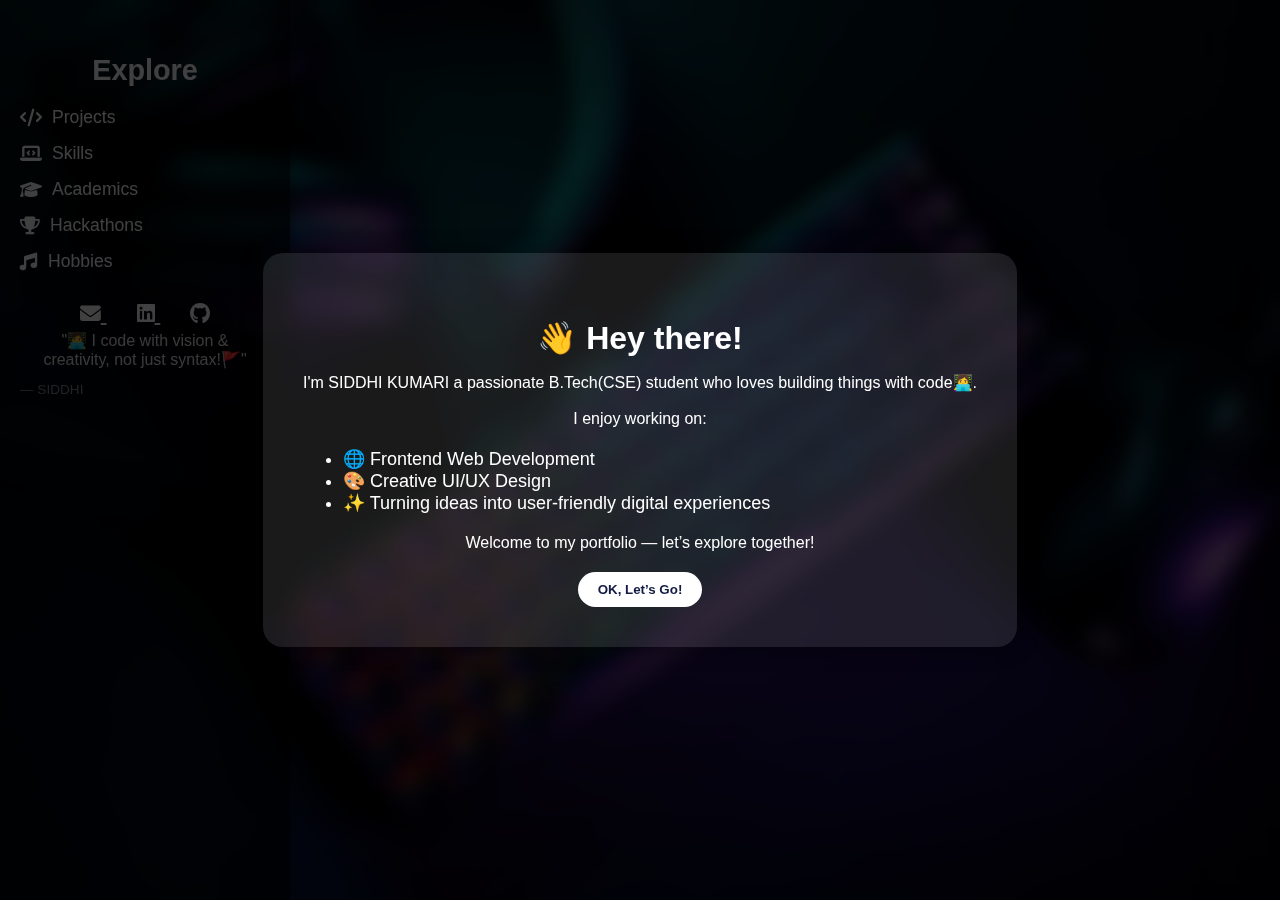
<file: explore.html>
<!DOCTYPE html>
<html lang="en">
<head>
  <meta charset="UTF-8" />
  <meta name="viewport" content="width=device-width, initial-scale=1.0"/>
  <title>Explore Siddhi's World</title>
  <link rel="stylesheet" href="explore.css" />
  <script defer src="explore.js"></script>
  <link rel="stylesheet" href="https://cdnjs.cloudflare.com/ajax/libs/font-awesome/6.4.0/css/all.min.css"/>
  <script>
    function showCertificate(id) {
      const img = document.getElementById(id);
      img.style.display = img.style.display === 'block' ? 'none' : 'block';
    }
  </script>
</head>
<body>
  <button class="menu-toggle" onclick="toggleSidebar()">☰</button>

  <div class="intro-popup" id="intro-popup">
    <div class="intro-box">
      <h2>👋 Hey there!</h2>
      <p>I'm SIDDHI KUMARI a passionate B.Tech(CSE) student who loves building things with code👩‍💻.<br><br>
        I enjoy working on:
        <ul style="text-align:left; margin-top: 10px;">
          <li>🌐 Frontend Web Development</li>
          <li>🎨 Creative UI/UX Design</li>
          <li>✨ Turning ideas into user-friendly digital experiences</li>
        </ul>
      </p>
      <p style="margin-top: 15px;">Welcome to my portfolio — let’s explore together!</p>
      <button onclick="closeIntro()">OK, Let’s Go!</button>
    </div>
  </div>

  <div class="glass-overlay">
    <div class="sidebar">
      <h2>Explore</h2>
      <ul>
        <li onclick="showSection('projects')"><i class="fas fa-code"></i> Projects</li>
        <li onclick="showSection('skills')"><i class="fas fa-laptop-code"></i> Skills</li>
        <li onclick="showSection('academics')"><i class="fas fa-graduation-cap"></i> Academics</li>
        <li onclick="showSection('hackathons')"><i class="fas fa-trophy"></i> Hackathons</li>
        <li onclick="showSection('hobbies')"><i class="fas fa-music"></i> Hobbies</li>
      </ul>
      <div class="footer-icons">
  <a href="mailto:siddhikumari055@gmail.com" target="_blank" title="Gmail">
    <i class="fas fa-envelope"></i>
  </a>
  <a href="https://www.linkedin.com/in/siddhi-kumari-345709325" target="_blank" title="LinkedIn">
    <i class="fab fa-linkedin"></i>
  </a>
  <a href="https://github.com/2wards" target="_blank" title="GitHub">
    <i class="fab fa-github"></i>
  </a>
</div>
      <div class="connect-quote">
        "👩‍💻 I code with vision & creativity, not just syntax!🚩"
      </div>
      <p style="font-size: 0.85rem; color: #888; align-items: last baseline;">— SIDDHI</p>
    </div>

    <div class="content-panel">
      <div class="content-panel">
      <div class="content" id="projects">
        <h2>💼 Projects</h2>
        <div>
          <h3>📦 Amazon Clone (Static Webpage)<a href="https://2wards.github.io/Amazon-clone/" target="_blank" style="color:#00ffd0; margin-right: 15px;">View</a></h3>
          <p><strong>Tech:</strong> HTML, CSS</p>
          <p>My first web dev project — a static clone of Amazon's homepage.</p>
        </div>
        <div>
          <h3>💊 Prescription-Based Medicine App <a href="https://github.com/2wards/medicine-app" target="_blank" style="color:#00ffd0;">View</a></h3>
          <p><strong>Tech:</strong> React Native, Firebase, Git</p>
          <p>Hackathon project focused on scanning prescriptions, tracking treatment history, and sending reminders.</p>
        </div>
        <div>
          <h3>🧑‍💻 Personal Portfolio Website</h3>
          <p><strong>Tech:</strong> HTML, CSS, JavaScript, Tailwind CSS, Vanta.js</p>
          <p>Designed and developed my own portfolio...</p>
        </div>
        <div>
          <h3>🚧 Currently Working On</h3>
          <ul>
            <li>Building a beginner-level UI/UX project</li>
            <li>Learning AI fundamentals...</li>
          </ul>
        </div>
      </div>
      <div class="content" id="skills">
        <h2>🛠️ Skills</h2>
        <ul>
          <li><strong>Frontend:</strong> HTML, CSS, JavaScript, Tailwind(Basics), Bootstrap, React(Exploring)</li>
          <li><strong>Tools:</strong> Git, GitHub, VS Code, Canva</li>
          <li><strong>Languages:</strong> Python, C++(DSA-learning),OOP</li>
          <li><strong>Soft Skills:</strong> Teamwork, Communication, Creativity</li>
        </ul>
      </div>
        <!-- Academics -->
<div class="content" id="academics">
  <h2>🎓 Academics</h2>
  <ul>
    <li>
      <strong>Schooling (CBSE) – DAV Public School, Gandhinagar, Ranchi, Jharkhand</strong><br />
      ▪️ <strong>10th Grade:</strong> 90.20%  
      <a href="https://drive.google.com/file/d/15suyWJ5vLFfyJW6DEsZ0L1lK0Hm0oDAt/view?usp=sharing" target="_blank">🎗️got Award</a><br />
      ▪️ <strong>12th Grade:</strong> 85.02%
    </li>
    <br />

    <li>
      <strong>B.Tech – C.V. Raman Global University,Bhubaneswar,Odisha</strong><br />
      ▪️ <strong>1st Sem SGPA:</strong> 8.60<br />
      ▪️ <strong>2nd Sem SGPA:</strong> 9.05  
    </li>
  </ul>
</div>
<!-- Hackathons -->
<div class="content" id="hackathons">
  <h2>🚀 Hackathons</h2>

  <!-- Hacksagon 2025 -->
  <div class="hack-card">
    <h3>Hacksagon 2025 – ABV-IIITM Gwalior</h3>
    <p>
      Built a smart fishery system using IoT and AI to combat overfishing and bring transparency via blockchain.<br>
      <strong>Tech used:</strong> IoT sensors, ML for zone prediction, Solidity (concept).<br>
      <strong>Selected for Final Round 🎯</strong>
      <button onclick="showCertificate('cert-shortlist')">View Shortlist Email</button>
    </p>
    <button onclick="showCertificate('cert-hacksagon')">View Certificate</button>
    <img id="cert-hacksagon" class="cert-popup" src="cert-hacksagon.jpg" alt="Hacksagon Certificate">
    <img id="cert-shortlist" class="cert-popup" src="mail.png" alt="Shortlist Email">
  </div>

  <!-- Innosprint 2K25 -->
  <div class="hack-card">
    <h3>Innosprint 2K25 – ED Cell, CGU</h3>
    <p>
      Participated in a university-level ideathon focused on entrepreneurship and innovation.<br>
      <strong>Theme:</strong> Tech for social impact.
    </p>
    <button onclick="showCertificate('cert-innosprint')">View Certificate</button>
    <img id="cert-innosprint" class="cert-popup" src="cert-innosprint.png" alt="Innosprint Certificate">
  </div>

  <!-- Aptos Hackathon -->
  <div class="hack-card">
    <h3>💊 Build with India - Aptos Hackathon</h3>
    <p>
      Our team was shortlisted for the final round of the "Build with India" Aptos Hackathon. We developed a prescription-based medical record system aimed at improving healthcare transparency and patient history tracking using blockchain concepts.
    </p>
    <p>🛠️ <strong>Tech Stack:</strong> HTML, CSS, JavaScript, GitHub Pages</p>
    <p><strong>Role:</strong> Frontend</p>
    <button onclick="window.open('https://github.com/2wards/medicine-app', '_blank')">Visit</button>
  </div>
</div>


      <!-- Hobbies -->
      <div class="content" id="hobbies">
        <h2>🎨 Hobbies</h2>
        <p><strong>🎤 Singing & 💃 Dancing:</strong> Participated in several cultural competitions. These activities have helped me build stage presence, confidence.</p>
        <p><a href="https://drive.google.com/file/d/10EWmiOaHxqAaTKB-b4bd93H7zlJ6SSGC/view?usp=sharing" target="_blank">📄 View Certificates</a></p>
        <p><strong>💬 Communication & Collaboration:</strong> I enjoy participating in group activities, hackathons, and team projects where I can contribute ideas clearly and work with diverse minds.</p>
        <p><strong>🧠 Continuous Learning:</strong> I'm always exploring new tech tools, tutorials, and AI trends — staying curious keeps me sharp and adaptable.</p>
</div>
    </div>
  </div>

  <script>
    function showSection(sectionId) {
      const sections = document.querySelectorAll('.content');
      sections.forEach(section => section.style.display = 'none');
      const active = document.getElementById(sectionId);
      if (active) {
        active.style.display = 'block';
        active.scrollIntoView({ behavior: 'smooth', block: 'start' });
      }
    }

    window.onload = () => {
      document.getElementById('intro-popup').style.display = 'flex';
    };

    function closeIntro() {
      document.getElementById('intro-popup').style.display = 'none';
      showSection('projects');
    }

    function toggleSidebar() {
      const sidebar = document.querySelector('.sidebar');
      sidebar.classList.toggle('active');
    }
  </script>
</body>
</html>
</file>
<file: explore.css>
/* explore.css */
body {
  margin: 0;
  padding: 0;
  font-family: 'Segoe UI', sans-serif;
  background: url('laptop-setup.png') no-repeat center center fixed;
  background-size: cover;
  color: white;
  overflow-x: hidden;
  font-size: clamp(14px, 2vw, 18px);
}
/* Mobile menu toggle button */
.menu-toggle {
  display: none;
  position: fixed;
  top: 20px;
  left: 20px;
  z-index: 1000;
  background: rgba(255, 255, 255, 0.1);
  color: white;
  border: none;
  font-size: 1.8rem;
  padding: 10px 15px;
  border-radius: 10px;
  backdrop-filter: blur(5px);
  cursor: pointer;
}

.intro-popup {
  position: fixed;
  top: 0;
  left: 0;
  width: 100vw;
  height: 100vh;
  background: rgba(0, 0, 0, 0.75);
  display: flex;
  align-items: center;
  justify-content: center;
  z-index: 999;
}

.intro-box {
  background: rgba(255, 255, 255, 0.1);
  backdrop-filter: blur(10px);
  padding: 40px;
  border-radius: 20px;
  text-align: center;
  color: white;
  box-shadow: 0 0 20px rgba(0, 0, 0, 0.5);
  max-width: 90%;
}

.intro-box h2 {
  font-size: clamp(1.5rem, 4vw, 2rem);
  margin-bottom: 10px;
}

.intro-box p {
  font-size: clamp(0.9rem, 2.5vw, 1rem);
  margin-bottom: 20px;
}

.intro-box button {
  padding: 10px 20px;
  border: none;
  border-radius: 25px;
  background-color: #ffffff;
  color: #131a43;
  font-weight: bold;
  cursor: pointer;
  transition: 0.3s;
}

.intro-box button:hover {
  background-color: #ddd;
}

.glass-overlay {
  display: flex;
  height: 100vh;
  width: 100vw;
  backdrop-filter: blur(10px);
  background-color: rgba(0, 0, 0, 0.3);
}

.sidebar {
  width: 250px;
  padding: 30px 20px;
  background: rgba(0, 0, 0, 0.5);
  backdrop-filter: blur(10px);
  box-shadow: 2px 0 10px rgba(0, 0, 0, 0.3);
  transition: all 0.3s;
}

.sidebar h2 {
  font-size: clamp(1.5rem, 4vw, 1.8rem);
  margin-bottom: 20px;
  color: #fff;
  text-align: center;
}

.sidebar ul {
  list-style: none;
  padding: 0;
}

.sidebar li {
  margin: 15px 0;
  cursor: pointer;
  font-size: clamp(1rem, 2.5vw, 1.1rem);
  color: #fff;
  display: flex;
  align-items: center;
  gap: 10px;
  transition: all 0.3s;
}

.sidebar li:hover {
  color: #00ffd0;
  transform: translateX(5px);
}
html {
  scroll-behavior: smooth;
}

.footer-connect {
  text-align: center;
  margin-top: 40px;
  font-size: 1rem;
  color: #ccc;
}

.footer-connect a {
  margin: 0 10px;
  color: #ccc;
  text-decoration: none;
}

.footer-connect a:hover {
  color: #00ffd0;
}

.footer-connect p {
  margin: 5px 0;
}
.sidebar .connect-icons {
  display: flex;
  justify-content: center;
  gap: 15px;
  margin-top: 30px;
  flex-direction: column;
  align-items: center;
}

.sidebar .connect-icons a {
  font-size: 1.5rem;
  color: white;
  transition: 0.3s;
}

.sidebar .connect-icons a:hover {
  color: #00ffd0;
}

.sidebar .connect-quote {
  margin-top: 5px;
  font-size: 1rem;
  color: #e5dede;
  font-family: Arial, sans-serif;
  text-align: center;
  padding: 0 10px;
}
.content-panel {
  flex: 1;
  padding: 40px;
  overflow-y: auto;
}

.content {
  display: none;
  background: rgba(255, 255, 255, 0.07);
  padding: 30px;
  border-radius: 15px;
  margin-bottom: 20px;
  backdrop-filter: blur(10px);
  box-shadow: 0 0 20px rgba(0, 0, 0, 0.2);
}

.content h2 {
  font-size: clamp(1.5rem, 4vw, 2rem);
  margin-bottom: 10px;
}

.content h3 {
  font-size: clamp(1rem, 3vw, 1.2rem);
  margin: 10px 0 5px;
}
.content p, .content li {
  font-size: clamp(0.9rem, 2.5vw, 1rem);
  color: #eee;
}
.content a {
  color: #00ffd0;
  text-decoration: underline;
}

.content ul {
  list-style: none;
  padding: 0;
}
/* 📱 Media Query for better layout on small screens */
@media (max-width: 768px) {
  .glass-overlay {
    flex-direction: column;
  }

  .menu-toggle {
    display: block;
    z-index: 1001; 
    background: rgba(0, 0, 0, 0.5);
  }

  .sidebar {
    display: none;
    width: 100%;
    padding: 20px;
    text-align: center;
    box-shadow: none;
    justify-content: center; 
  }

  .sidebar.active {
    display: block;
  }

  .content-panel {
    padding: 20px;
  }

  .intro-box {
    padding: 20px;
  }

  .content {
    padding: 20px;
    margin-top: 60px;
  }

  .sidebar li {
    justify-content: center;
  }
}
.signature-quote {
  margin-top: 80px;
  font-size: clamp(0.8rem, 2vw, 1rem);
  font-style: Sans-serif;
  color: #ccc;
  text-align: center;
  opacity: 0.9;
  font-weight: bolder;
}

.hack-card {
  background: rgba(255, 255, 255, 0.05);
  padding: 20px;
  border-radius: 12px;
  margin-bottom: 20px;
  box-shadow: 0 0 8px rgba(255, 255, 255, 0.1);
}
.hack-card h3 {
  margin-bottom: 10px;
}
.hack-card button {
  margin-top: 10px;
  padding: 6px 14px;
  border: none;
  background-color: #ffffff10;
  color: #fff;
  border-radius: 8px;
  cursor: pointer;
  transition: 0.3s ease;
}
.hack-card button:hover {
  background-color: #ffffff30;
}
.cert-popup {
  display: none;
  max-width: 90%;
  height: auto;
  margin-top: 15px;
  border-radius: 8px;
  box-shadow: 0 0 10px #000;
}
.footer-icons {
  text-align: center;
  margin-top: 30px;
}

.footer-icons a {
  margin: 0 15px;
  font-size: 1.3rem;
  color: white;
  transition: color 0.3s ease;
}

.footer-icons a:hover {
  color: #00ffd0;
}
.logo-name {
  display: flex;
  align-items: center;
  gap: 10px;
  justify-content: center;
}
.circle-logo {
  width: 40px;
  height: 40px;
  border-radius: 50%;
  object-fit: cover;
}

.logo-name {
  display: flex;
  align-items: center;
  gap: 10px;
  justify-content: center;
  
}

.circle-logo {
  width: 90px;           
  height: 90px;          
  border-radius: 90%;
  object-fit: cover;
  box-shadow: 0 0 8px #00ffd0;  
}
/*💖 Heart Button and Feedback Form */
.feedback-icon-container {
  position: fixed;
  top: 20px;
  right: 20px;
  text-align: center;
  z-index: 1000;
}

.feedback-heart {
  background-color: #ff4f5a;
  border: none;
  border-radius: 50%;
  padding: 14px;
  font-size: 20px;
  color: white;
  cursor: pointer;
}

.feedback-label {
  color: white;
  font-size: 12px;
  margin-top: 4px;
}

  .heart-btn {
    position: fixed;
    top: 20px;
    right: 20px;
    z-index: 9999;
    background-color: #ff4d6d;
    color: white;
    border: none;
    border-radius: 50%;
    padding: 15px;
    font-size: 1.2rem;
    box-shadow: 0 0 10px rgba(0,0,0,0.3);
    cursor: pointer;
    animation: pulse 2s infinite;
  }

  @keyframes pulse {
    0% { transform: scale(1); }
    50% { transform: scale(1.1); }
    100% { transform: scale(1); }
  }

  .feedback-popup {
    display: none;
    position: fixed;
    top: 50%;
    left: 50%;
    transform: translate(-50%, -50%);
    width: 520px;
    max-width: 500px;
    background: url('butfl.gif') no-repeat center/cover;
    background: linear-gradient(rgba(0,0,0,0.4), rgba(0,0,0,0.4)), url('butfl.gif') no-repeat center/cover;
    border-radius: 20px;
    padding: 35px 25px;
    color: white;
    box-shadow: 0 0 20px rgba(0,0,0,0.4);
    z-index: 9998;
    text-align: center;
    overflow-y: auto;
    max-height: 90vh;
  }

  .feedback-popup h3 {
    margin-top: 0;
    font-size: 1.7rem;
  }

  .feedback-popup label {
    display: block;
    margin-top: 14px;
    font-weight: 500;
  }

  .feedback-popup textarea,
  .feedback-popup input,
  .feedback-popup select {
    width: 100%;
    margin-top: 6px;
    padding: 12px;
    border-radius: 10px;
    border: none;
    font-size: 1rem;
    background: rgba(255, 255, 255, 0.85);
    color: #000;
    box-sizing: border-box;
  }

  .feedback-popup button {
    margin-top: 20px;
    background: #ff66a6;
    color: #000;
    border: none;
    padding: 12px;
    width: 100%;
    font-weight: bold;
    border-radius: 10px;
    cursor: pointer;
    transition: 0.3s;
  }

  .feedback-popup button:hover {
    background: #ff8ac4;
  }

  .close-popup {
    position: absolute;
    top: 12px;
    right: 18px;
    font-size: 1.5rem;
    cursor: pointer;
  }
  @media (max-height: 500px) {
  .feedback-popup {
    max-height: 80vh;
    overflow-y: scroll;
  }
}
@media (max-width: 600px) {
  .feedback-popup {
    width: 90%;               
    padding: 25px 15px;       
  }

  .feedback-popup h3 {
    font-size: 1.4rem;        
  }

  .feedback-popup label {
    font-size: 0.95rem;       
  }
  .feedback-popup textarea,
  .feedback-popup input,
  .feedback-popup select {
    font-size: 0.95rem;       
    padding: 10px;
  }

  .feedback-popup button {
    font-size: 1rem;
    padding: 12px;
  }

  .close-popup {
    font-size: 1.3rem;
  }
}
/* Credentials Section Styling */
#credential h2 {
  font-size: 2rem;
  color: #fffdf6; /* gold color */
  margin-bottom: 1rem;
  text-align: center;
  font-family: 'Poppins', sans-serif;
}

#credential .card-container {
  display: flex;
  flex-wrap: wrap;
  justify-content: center;
  gap: 1.5rem;
  padding: 1rem;
}

#credential .card {
  background: rgba(255, 255, 255, 0.07);
  backdrop-filter: blur(8px);
  border: 1px solid rgba(255, 255, 255, 0.2);
  border-radius: 16px;
  padding: 1rem;
  width: 300px;
  text-align: center;
  color: #fff;
  transition: transform 0.3s ease, box-shadow 0.3s ease;
  box-shadow: 0 8px 20px rgba(255, 215, 0, 0.2);
}

#credential .card:hover {
  transform: translateY(-5px);
  box-shadow: 0 12px 25px rgba(255, 215, 0, 0.3);
}

#credential .card img {
  width: 100%;
  height: auto;
  border-radius: 12px;
  margin-bottom: 1rem;
  box-shadow: 0 4px 12px rgba(0,0,0,0.3);
}

#credential .card h3 {
  font-size: 1.2rem;
  color: #ffd700;
  margin-bottom: 0.
}
</file>
